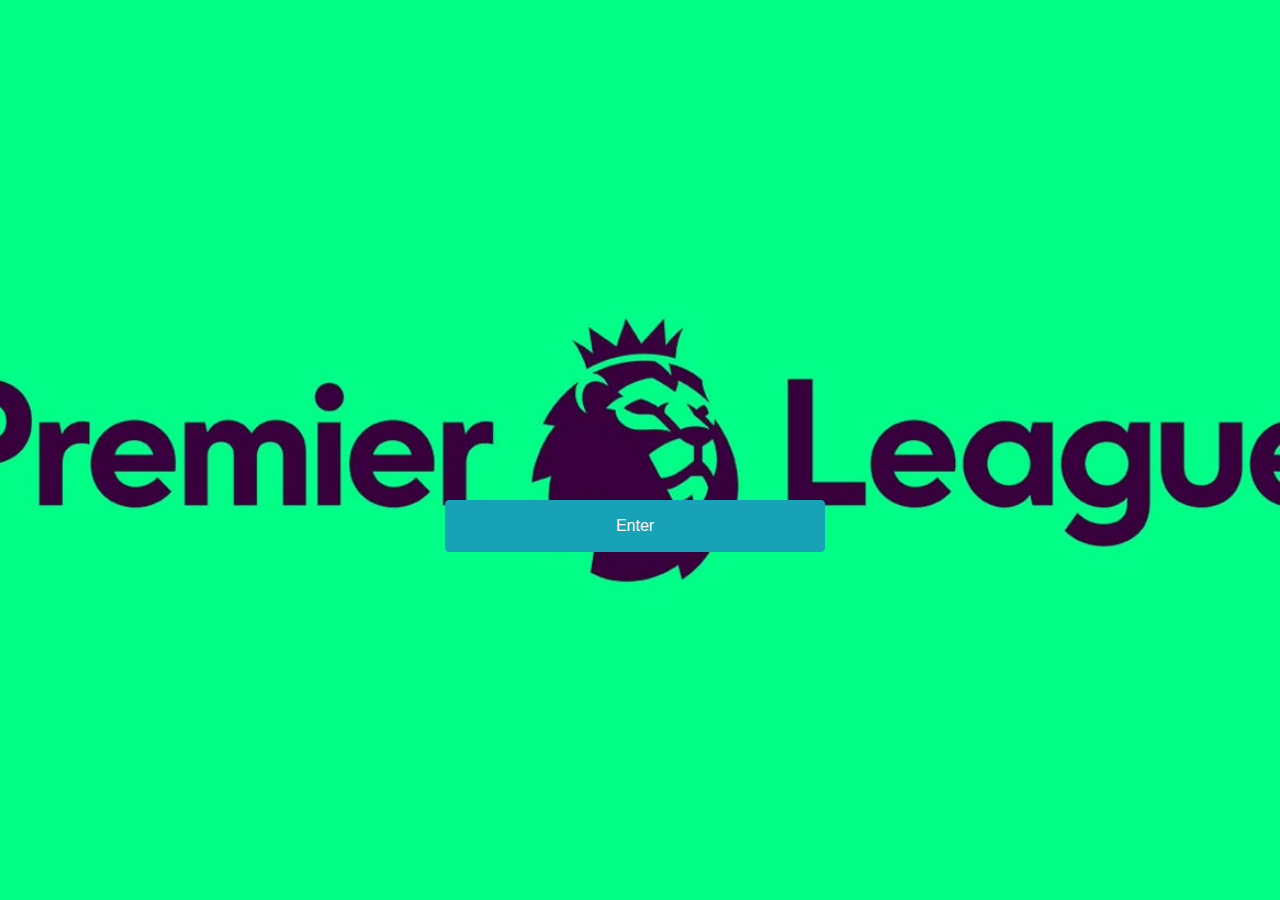
<file: index.html>
<!DOCTYPE html>
<html>
<head>
	<title>FPL</title>
		<link rel="stylesheet" href="https://maxcdn.bootstrapcdn.com/bootstrap/4.0.0/css/bootstrap.min.css" integrity="sha384-Gn5384xqQ1aoWXA+058RXPxPg6fy4IWvTNh0E263XmFcJlSAwiGgFAW/dAiS6JXm" crossorigin="anonymous">
		<script src="https://code.jquery.com/jquery-3.2.1.slim.min.js" integrity="sha384-KJ3o2DKtIkvYIK3UENzmM7KCkRr/rE9/Qpg6aAZGJwFDMVNA/GpGFF93hXpG5KkN" crossorigin="anonymous"></script>
		<script src="https://cdnjs.cloudflare.com/ajax/libs/popper.js/1.12.9/umd/popper.min.js" integrity="sha384-ApNbgh9B+Y1QKtv3Rn7W3mgPxhU9K/ScQsAP7hUibX39j7fakFPskvXusvfa0b4Q" crossorigin="anonymous"></script>
		<script src="https://maxcdn.bootstrapcdn.com/bootstrap/4.0.0/js/bootstrap.min.js" integrity="sha384-JZR6Spejh4U02d8jOt6vLEHfe/JQGiRRSQQxSfFWpi1MquVdAyjUar5+76PVCmYl" crossorigin="anonymous"></script>
		<link rel="stylesheet" type="text/css" href="/css/landing_page.css">
</head>
<body>
	<div class="container">
		<div class="row">
			<div class="col-md-4 text center btn btn-info enterbox">
				<a href="page_1.html">
					<button type="button" class="btn btn-info">Enter</button>
				</a>
			</div>
		</div>
				
	</div>	
</body>
</html>
</file>
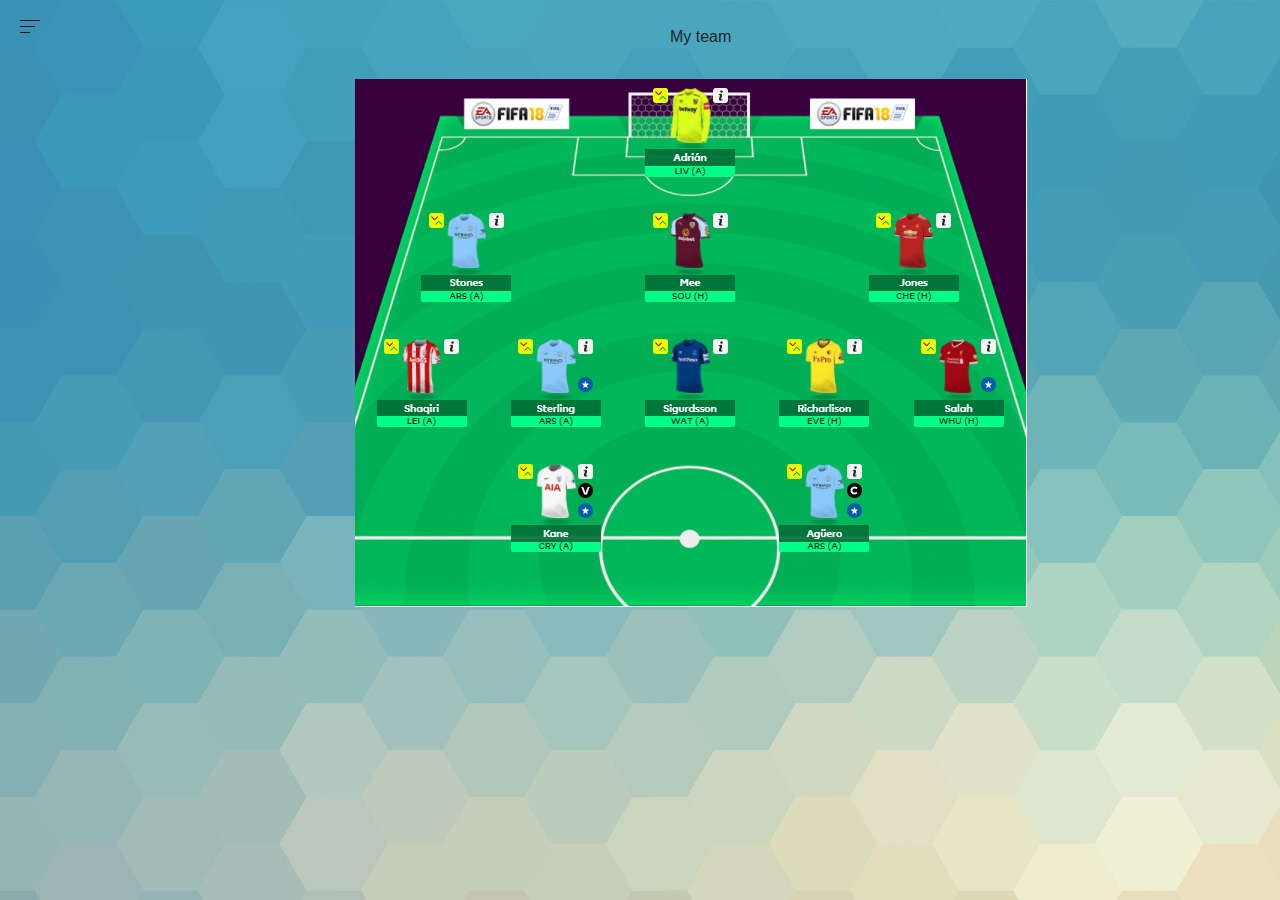
<file: page_1.html>
<!DOCTYPE html>
<html>
<head>
	<title>page_1</title>
		<link rel="stylesheet" href="https://maxcdn.bootstrapcdn.com/bootstrap/4.0.0/css/bootstrap.min.css" integrity="sha384-Gn5384xqQ1aoWXA+058RXPxPg6fy4IWvTNh0E263XmFcJlSAwiGgFAW/dAiS6JXm" crossorigin="anonymous">
		<script src="https://code.jquery.com/jquery-3.2.1.slim.min.js" integrity="sha384-KJ3o2DKtIkvYIK3UENzmM7KCkRr/rE9/Qpg6aAZGJwFDMVNA/GpGFF93hXpG5KkN" crossorigin="anonymous"></script>
		<script src="https://cdnjs.cloudflare.com/ajax/libs/popper.js/1.12.9/umd/popper.min.js" integrity="sha384-ApNbgh9B+Y1QKtv3Rn7W3mgPxhU9K/ScQsAP7hUibX39j7fakFPskvXusvfa0b4Q" crossorigin="anonymous"></script>
		<script src="https://maxcdn.bootstrapcdn.com/bootstrap/4.0.0/js/bootstrap.min.js" integrity="sha384-JZR6Spejh4U02d8jOt6vLEHfe/JQGiRRSQQxSfFWpi1MquVdAyjUar5+76PVCmYl" crossorigin="anonymous"></script>
		<link href="https://maxcdn.bootstrapcdn.com/font-awesome/4.7.0/css/font-awesome.min.css" rel="stylesheet" integrity="sha384-wvfXpqpZZVQGK6TAh5PVlGOfQNHSoD2xbE+QkPxCAFlNEevoEH3Sl0sibVcOQVnN" crossorigin="anonymous">
		<link href="https://fonts.googleapis.com/css?family=Mukta+Mahee" rel="stylesheet">
		<link rel="stylesheet" type="text/css" href="/css/page_1.css">

</head>
<body>	
<div id="sidebar">

		<ul>
			<li><a href="#"><img class="width" src="img/Logo.jpg"></a></li>
			<li><a href="#">Link 2</a></li>
			<li><a href="#">Link 3</a></li>
			<li><a href="#">Link 4</a></li>
			<li><a href="#">Link 5</a></li>
		</ul>

		<div id="sidebar-btn">
			<span></span>
			<span></span>
			<span></span>
		</div>

	</div>

	

	<script src="https://ajax.googleapis.com/ajax/libs/jquery/1.11.3/jquery.min.js"></script>
	<script>

	$(document).ready(function(){
		$('#sidebar-btn').click(function(){
			$('#sidebar').toggleClass('visible');
		});
	});

	</script>
	</div>
	
</div>
<div class="container">
	<div class="row">
		<div class="colum-md-4 avoid text center">
			My team
		</div>
	<div class="row">
		<div class="colum-md-8">
			<img class="pitch" src="img/pitch.png">

		</div>
	</div>
</div>
</body>
</html>
</file>
<file: css/landing_page.css>
body {
	background: url("../img/landing.jpg") no-repeat center center fixed;
	background-size: cover;
}
.enterbox{
	margin-left: 375px;
	margin-top: 500px;
}
</file>
<file: css/page_1.css>
body{
	margin:0px;
	padding:0px;
	font-family:"Helvetica Neue", Helvetica, Arial;
	background-image: url(../img/background.jpg)
}

#sidebar{
	background:#151718;
	width:200px;
	height:100%;
	display:block;
	position:absolute;
	left:-200px;
	top:0px;
	transition:left 0.3s linear;
}

#sidebar.visible{
	left:0px;
	transition:left 0.3s linear;
}

ul{
	margin:0px;
	padding:0px;
}

ul li{
	list-style:none;
}

ul li a{
	background:#1C1E1F;
	color:#ccc;
	border-bottom:1px solid #111;
	display:block;
	width:180px;
	padding:10px;
	text-decoration: none;
}

#sidebar-btn{
	display:inline-block;
	vertical-align: middle;
	width:20px;
	height:15px;
	cursor:pointer;
	margin:20px;
	position:absolute;
	top:0px;
	right:-60px;
}

#sidebar-btn span{
	height:1px;
	background:#111;
	margin-bottom:5px;
	display:block;
}

#sidebar-btn span:nth-child(2){
	width:75%;
}

#sidebar-btn span:nth-child(3){
	width:50%;
}
.avoid {
	margin-left: 600px;
	margin-top: 25px;
	font-family: font-family: 'Mukta Mahee', sans-serif;
}
.width{max-width: 100%}
.pitch{
	display:block;
	margin-left: 300px;
	margin-top: 30px;

}
</file>
